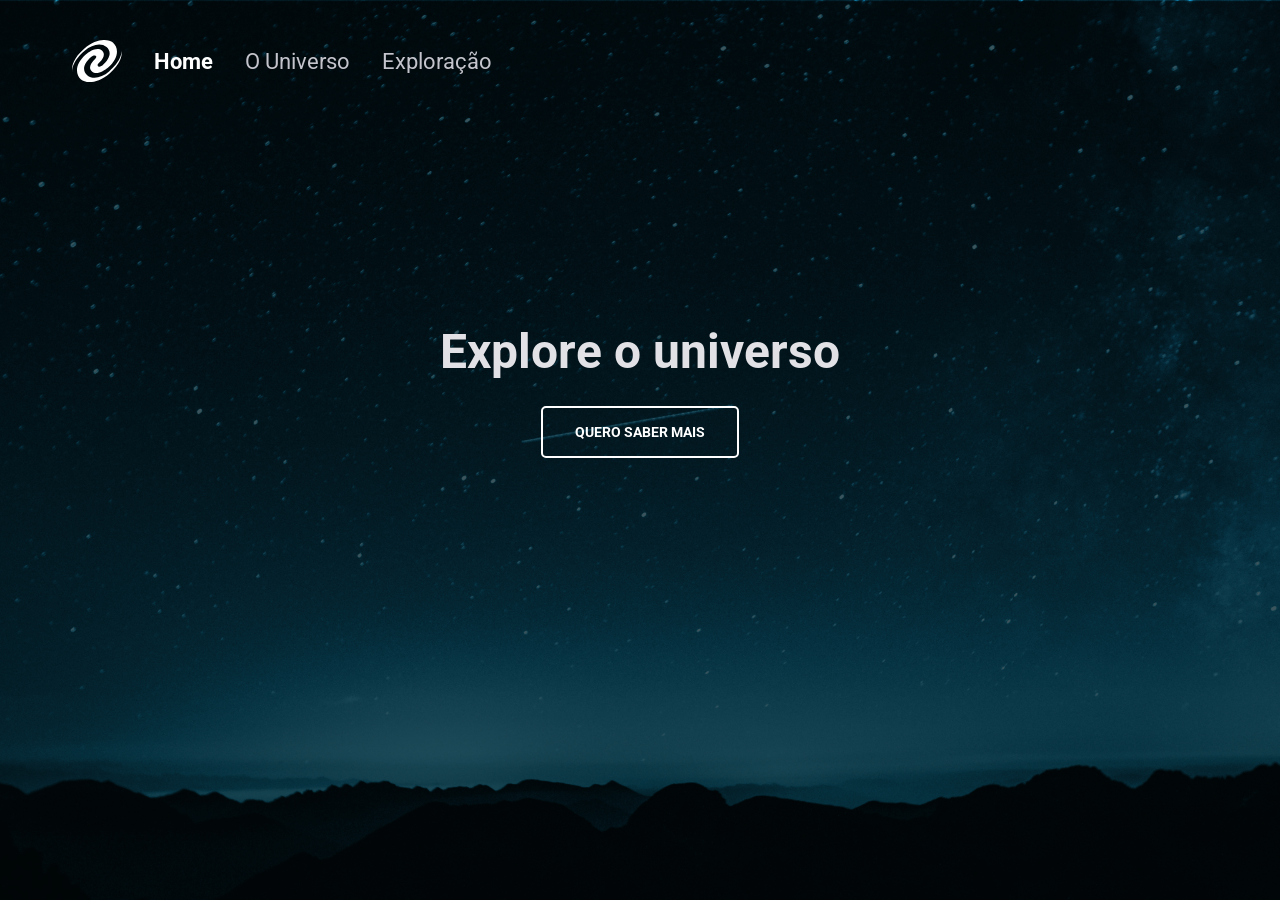
<file: index.html>
<!DOCTYPE html>
<html lang="pt-br">
<head>
    <meta charset="UTF-8">
    <meta name="viewport" content="width=device-width, initial-scale=1.0">
 <link rel="stylesheet" href="./styles/index.css">
        <link rel="preconnect" href="https://fonts.googleapis.com">
        <link rel="preconnect" href="https://fonts.gstatic.com" crossorigin>
        <link href="https://fonts.googleapis.com/css2?family=Roboto:ital,wght@0,100..900;1,100..900&display=swap" rel="stylesheet">
    <title>Universo</title>
</head>
<body>
    <header>
        <img src="./assets/Vector.svg" alt="Logo do Universo">
        <nav>
            <ul>
                <li><a href="" class="ativa">Home</a></li>
                <li><a href="./pages/universo.html">O Universo</a></li>
                <li><a href="./pages/exploracao.html">Exploração</a></li>
            </ul>
        </nav>
    </header>

    <main>
        <h1>Explore o universo</h1>
        <a href="./pages/universo.html">Quero saber mais</a>
    </main>
</body>
</html>
</file>
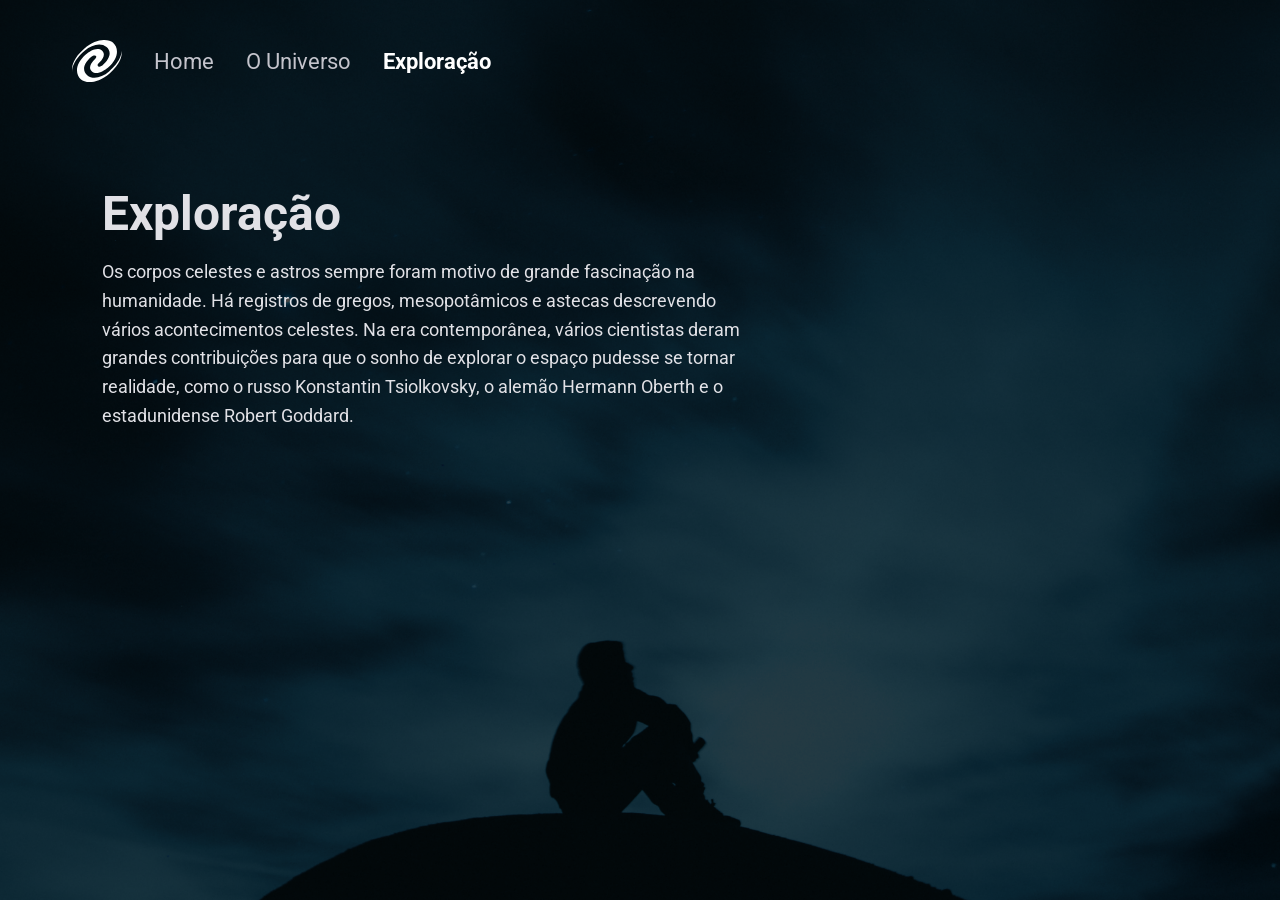
<file: pages/exploracao.html>
<!DOCTYPE html>
<html lang="pt-br">
<head>
    <meta charset="UTF-8">
    <meta name="viewport" content="width=device-width, initial-scale=1.0">
    <link rel="stylesheet" href="../styles/exploracao.css"
        <link rel="preconnect" href="https://fonts.googleapis.com">
        <link rel="preconnect" href="https://fonts.gstatic.com" crossorigin>
        <link href="https://fonts.googleapis.com/css2?family=Roboto:ital,wght@0,100..900;1,100..900&display=swap" rel="stylesheet">
    <title>Exploração</title>
</head>
<body>
    <header>
        <img src="../assets/Vector.svg" alt="Logo do Universo">
        <nav>
            <ul>
                <li><a href="../index.html">Home</a></li>
                <li><a href="./universo.html">O Universo</a></li>
                <li><a href=""class="ativa">Exploração</a></li>
            </ul>
        </nav>
    </header>

    <main>
        <h1>Exploração</h1>
        <p>Os corpos celestes e astros sempre foram motivo de grande fascinação na humanidade. Há registros de gregos, mesopotâmicos e astecas descrevendo vários acontecimentos celestes. Na era contemporânea, vários cientistas deram grandes contribuições para que o sonho de explorar o espaço pudesse se tornar realidade, como o russo Konstantin Tsiolkovsky, o alemão Hermann Oberth e o estadunidense Robert Goddard.</p>
        
    </main>
</body>
</html>
</file>
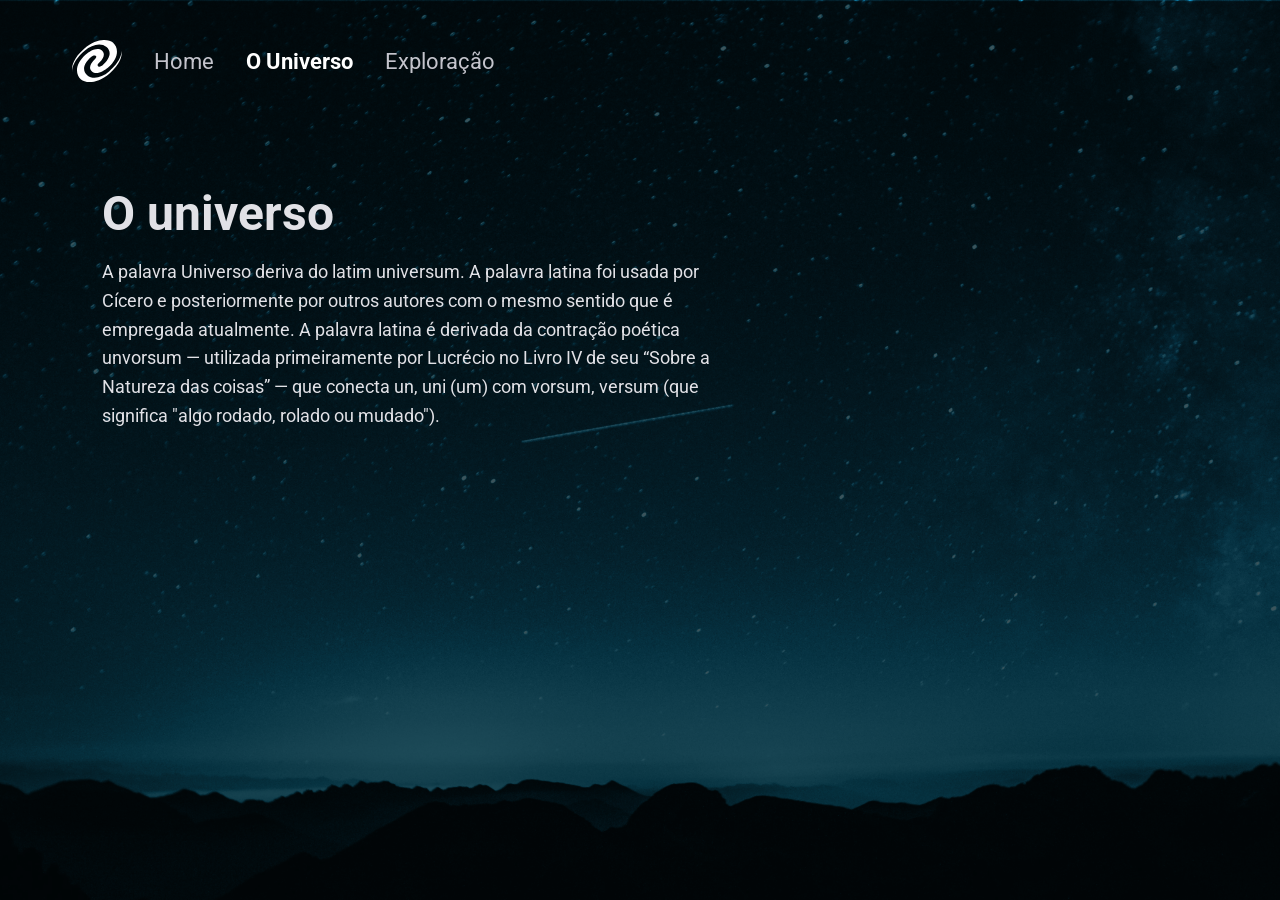
<file: pages/universo.html>
<!DOCTYPE html>
<html lang="pt-br">
<head>
    <meta charset="UTF-8">
    <meta name="viewport" content="width=device-width, initial-scale=1.0">
    <link rel="stylesheet" href="../styles/universo.css"
        <link rel="preconnect" href="https://fonts.googleapis.com">
        <link rel="preconnect" href="https://fonts.gstatic.com" crossorigin>
        <link href="https://fonts.googleapis.com/css2?family=Roboto:ital,wght@0,100..900;1,100..900&display=swap" rel="stylesheet">
    <title>Universo</title>
</head>
<body>
    <header>
        <img src="../assets/Vector.svg" alt="Logo do Universo">
        <nav>
            <ul>
                <li><a href="../index.html">Home</a></li>
                <li><a href=""class="ativa">O Universo</a></li>
                <li><a href="">Exploração</a></li>
            </ul>
        </nav>
    </header>

    <main>
        <h1>O universo</h1>
        <p>A palavra Universo deriva do latim universum. A palavra latina foi usada por Cícero e posteriormente por outros autores com o mesmo sentido que é empregada atualmente. A palavra latina é derivada da contração poética unvorsum — utilizada primeiramente por Lucrécio no Livro IV de seu “Sobre a Natureza das coisas” — que conecta un, uni (um) com vorsum, versum (que significa "algo rodado, rolado ou mudado").</p>
        
    </main>
</body>
</html>
</file>
<file: styles/index.css>
*{
    margin: 0;
    padding: 0;
    box-sizing: border-box;
    font-family: Roboto , sans-serif; 


}
body{
    background-image: url(../assets/mountains-universe-1.png);
    background-position: center;
    background-repeat: no-repeat;
    background-size: cover;

    height: 100vh;
}
header{
    height: 122px;
    display: flex;
    padding-inline: 72px;
    align-items: center;
    gap: 32px;

    ul{
        display: flex;
        list-style: none;
        gap: 32px;
        a{
            font-size: 22px;
            text-decoration: none;
            color: #c4c4cc;
        }
        .ativa{
            color: #fff;
            font-weight: 700;
        }
    }
}
main{
    margin-top: 200px;
    width: fit-content;
    margin-inline: auto;

    h1{
        color: #e1e1e6;
        font-size: 48px;
        line-height: 125%;
        margin-bottom: 24px;
    }
    a{ 
       border: 2px solid #fff;
        display: block;
        margin-inline: auto;
        width: fit-content;
        border-radius: 5px; 
        padding: 12px 32px;
        color: #fff;
        text-decoration: none;
        font-weight: 700;
        font-size: 14px;
        line-height: 24px;
        text-transform: uppercase;
    }
    

}
</file>
